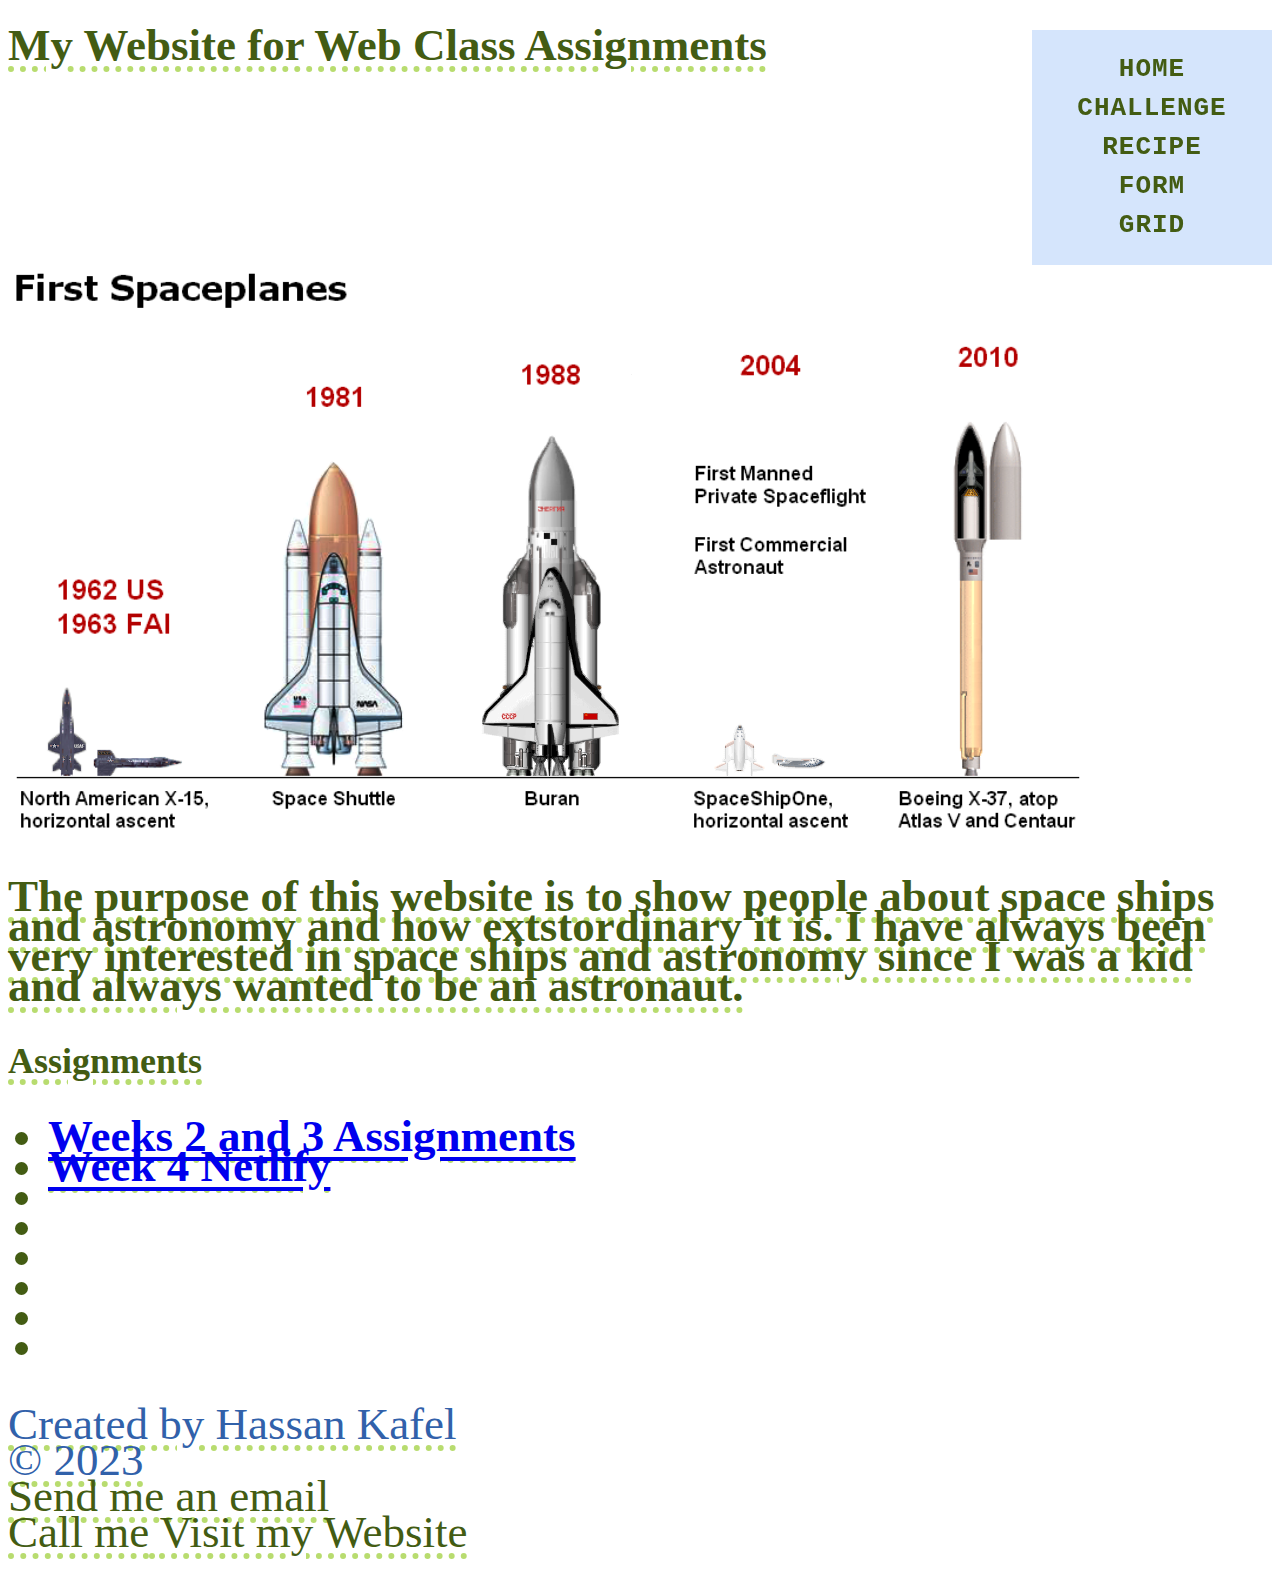
<file: index.html>
<!DOCTYPE html>
<html lang="en">
<head>
    <meta charset="UTF-8">
    <meta http-equiv="X-UA-Compatible" content="IE=edge">
    <meta name="viewport" content="width=device-width, initial-scale=1.0">
    <title>Home</title>
</head>
<link rel="stylesheet" href="/css/index-style.css">
<body>

<nav>
    <ul>
        <li><a href="/index.html">Home</a></li>
        <li><a href="/challenge.html">Challenge</a></li>
        <li><a href="/recipe.html">Recipe</a></li>
        <li><a href="/form.html">Form</a></li>
        <li><a href="/grid.html">Grid</a></li>
    </ul>
</nav>

  <h1 id="top">My Website for Web Class Assignments</h1>  
  <h1 id="top" class="fade-text">
  <img src="img/World's_First_Five_Spaceplanes.png" alt="Spaceship shaped to be like earth.">

  <p>The purpose of this website is to show people about space ships and astronomy and how extstordinary it is. I have always been very interested in space ships and astronomy since I was a kid and always wanted to be an astronaut.</p>

  <section class="Assignments">
    <h2>Assignments</h2>
<ul>
    <li><a href="/challenge.html">Weeks 2 and 3 Assignments</a></li>
    <li><a href="https://boisterous-hotteok-37350b.netlify.app">Week 4 Netlify</a></li>
    <li><a href="http://"></a></li>
    <li><a href="http://"></a></li>
    <li><a href="http://"></a></li>
    <li><a href="http://"></a></li>
    <li><a href="http://"></a></li>
    <li><a href="http://"></a></li>
</ul>

  </section>

<footer>
<p>
Created by Hassan Kafel <br>
&copy; 2023 <br>
<a href="mailto:hassankafel10@gmail.com">Send me an email</a><br>
<a href="tel:+18005555555">Call me</a>
<a href="https://boisterous-hotteok-37350b.netlify.app">Visit my Website</a>


</p>
</footer>



<p><a href="#top"></a></p>
</body>
</html>
</file>
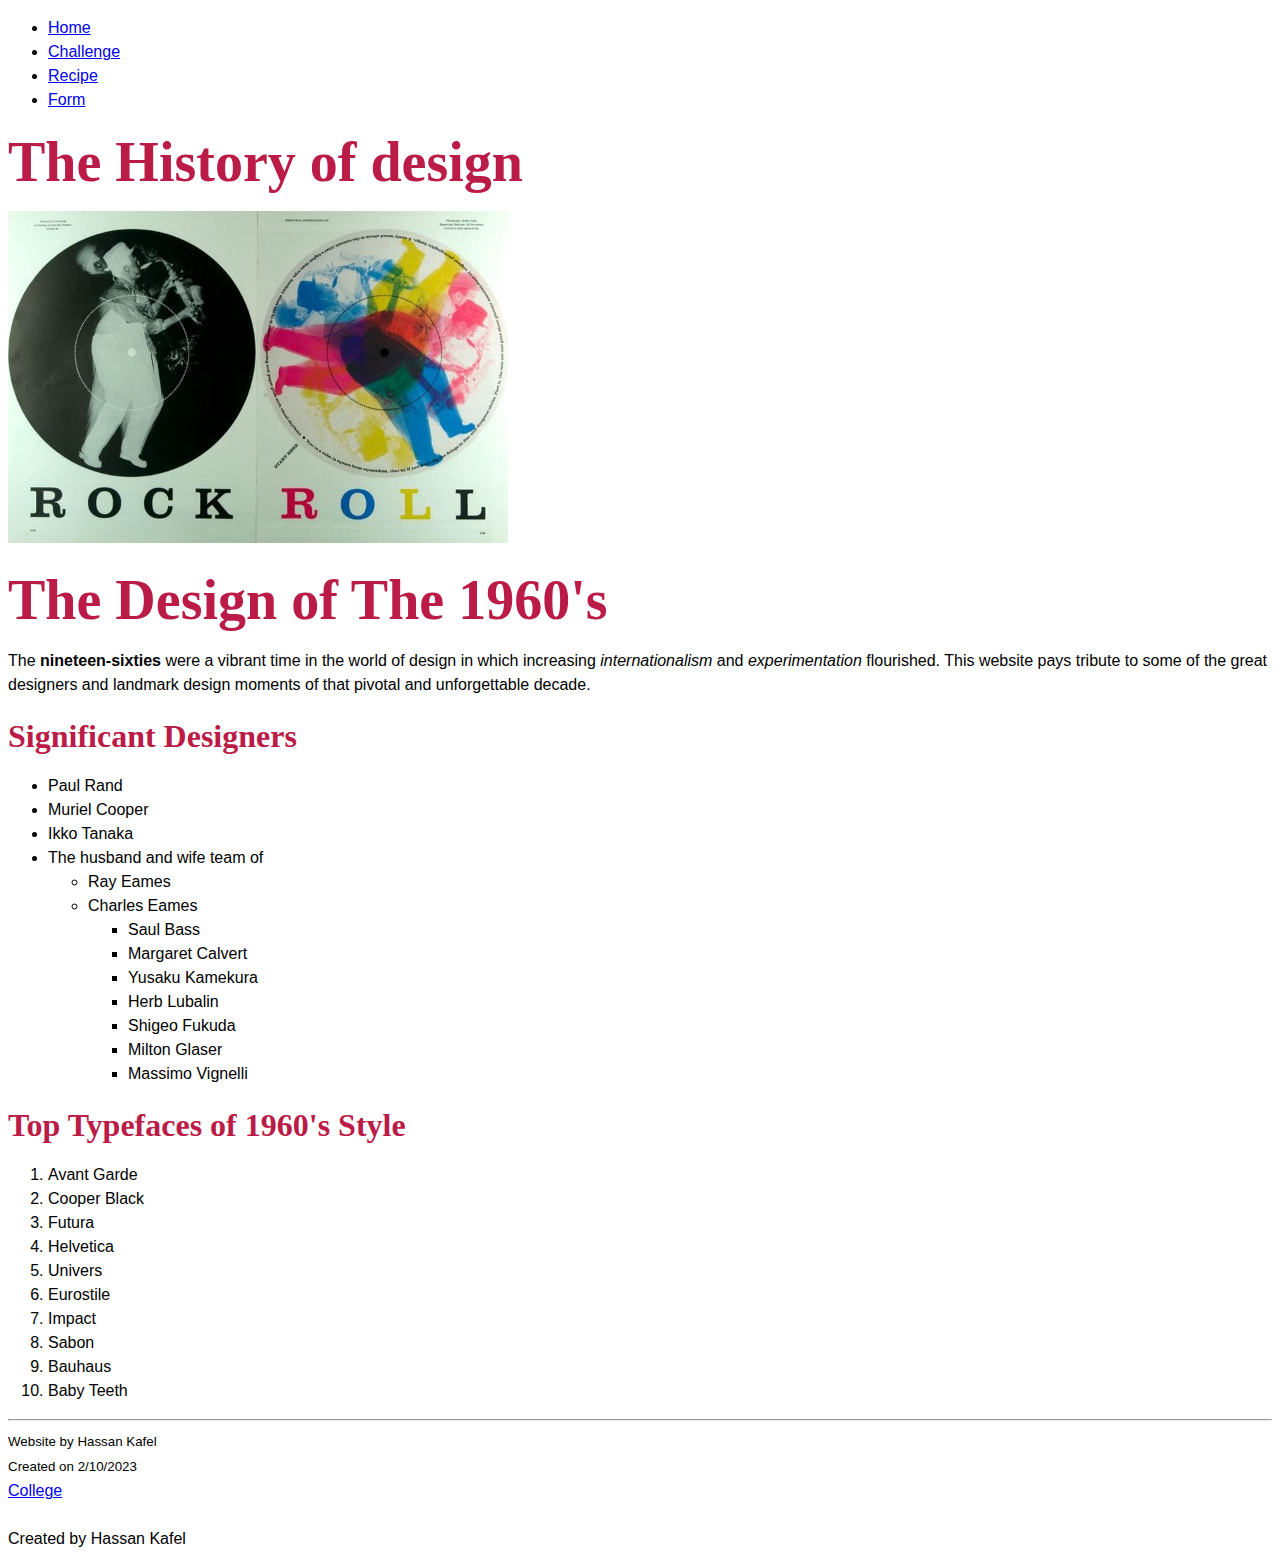
<file: challenge.html>
<!DOCTYPE html>
<html lang="EN-US">
<head>
    <meta charset="utf-8">
    <meta name="viewport" content="width=device-width, initial-scale=1.0">
    <title>The Design of The 1960's</title>
</head>

<link rel="stylesheet" href="/css/challenge-style.css">





<nav>
    <ul>
        <li><a href="/index.html">Home</a></li>
        <li><a href="/challenge.html">Challenge</a></li>
        <li><a href="/recipe.html">Recipe</a></li>
        <li><a href="/form.html">Form</a></li>
    </ul>
</nav>




    

<header>
        <h1>The History of design</h1>
        <img src="/img/rockroll.jpg" alt="Rock and Roll Poster">
    </header>

<main>

 <h1>The Design of The 1960's</h1>
    <p>The <strong>nineteen-sixties</strong> were a vibrant time in the world of design in
        which increasing <em>internationalism</em> and <em>experimentation</em> flourished.
        This website pays tribute to some of the great designers and landmark design moments of that pivotal and unforgettable decade.</p>

<section>
    <H2>Significant Designers</H2>
    
    <ul class="signif-design">
    <li>Paul Rand</li>
    <li>Muriel Cooper</li>
    <li>Ikko Tanaka</li>
    <li>The husband and wife team of</li>
        <ul>
            <li>Ray Eames</li>
            <li>Charles Eames</li>
    <ul>
    <li>Saul Bass</li>
    <li>Margaret Calvert</li>
    <li>Yusaku Kamekura</li>
    <li>Herb Lubalin</li>
    <li>Shigeo Fukuda</li>
    <li>Milton Glaser</li>
    <li>Massimo Vignelli</li>
    </ul>
</section>

<section>
    <h2>Top Typefaces of 1960's Style</h2>
    
    <ol class="typefaces">
        <li>Avant Garde</li>
        <li>Cooper Black</li>
        <li>Futura</li>
        <li>Helvetica</li>
        <li>Univers</li>
        <li>Eurostile</li>
        <li>Impact</li>
        <li>Sabon</li>
        <li>Bauhaus</li>
        <li>Baby Teeth</li>
    </ol>
</section>

</main>


<hr>

<footer>
    <small>
        Website by Hassan Kafel <br>
        Created on 2/10/2023
    </small>
    <li><a href="https://asnuntuck.edu/">College</a></li>
</footer> <br>Created by Hassan Kafel <br>






</ul>




</body>
</html>
</file>
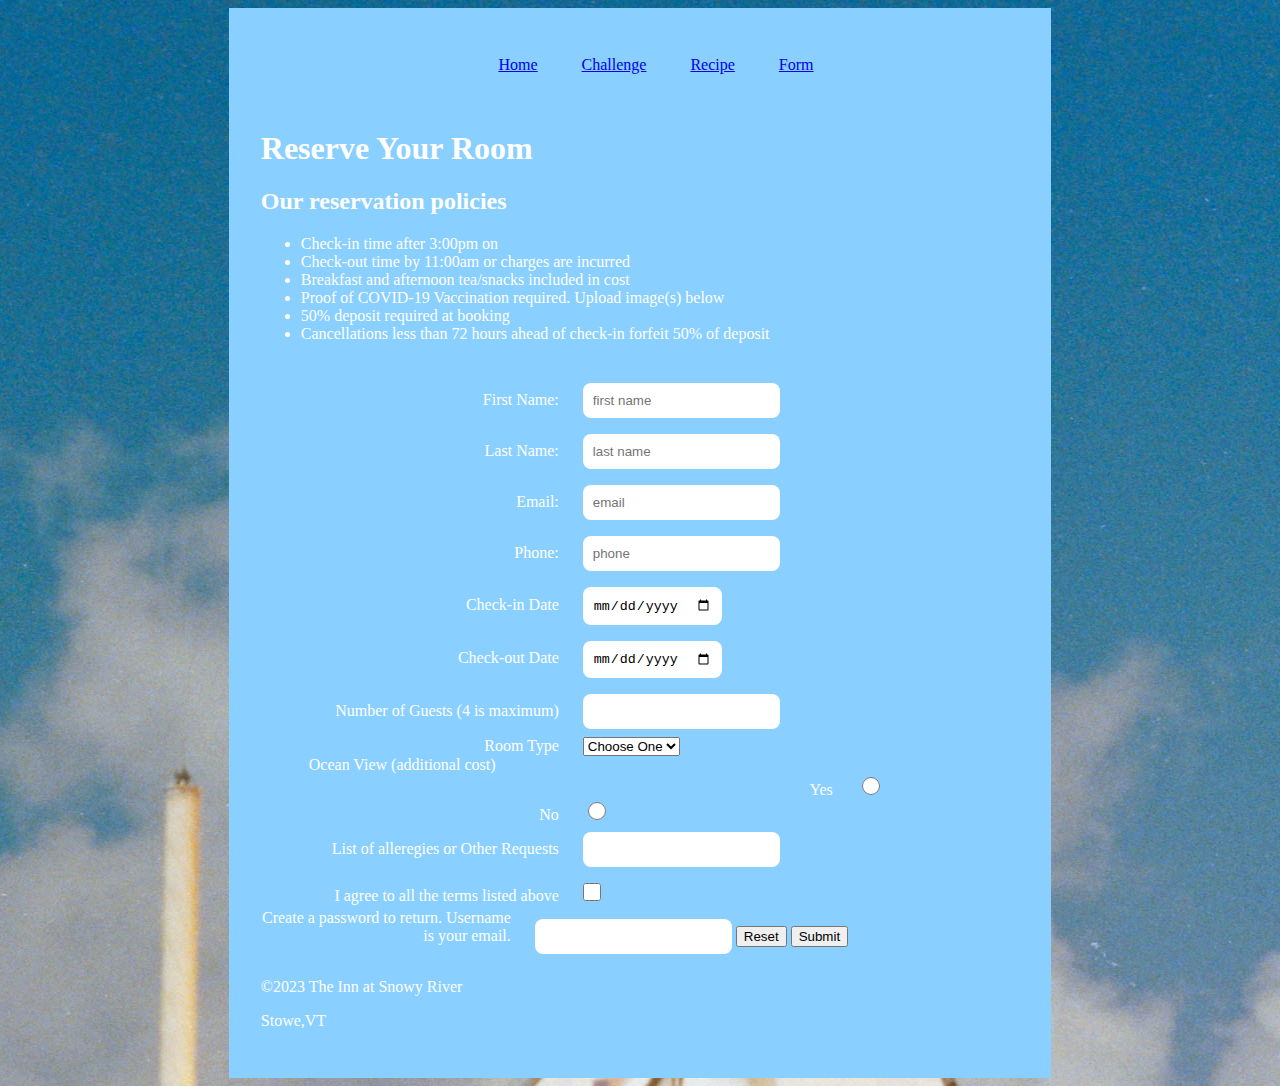
<file: form.html>
<!DOCTYPE html>
<html lang="en">
<head>
    <meta charset="UTF-8">
    <meta http-equiv="X-UA-Compatible" content="IE=edge">
    <meta name="viewport" content="width=device-width, initial-scale=1.0">
    <title>Form</title>
</head>

<link rel="stylesheet" href="/css/form-style.css">

<body>
    <div id="wrapper">

        <nav>
            <ul>
                <li><a href="/index.html">Home</a></li>
                <li><a href="/challenge.html">Challenge</a></li>
                <li><a href="/recipe.html">Recipe</a></li>
                <li><a href="/form.html">Form</a></li>
            </ul>
        </nav>

        <header>
            <h1>Reserve Your Room</h1>
            <h2>Our reservation policies</h2>
        </header>

<section class="policies">
    <ul>
        <li>Check-in time after 3:00pm on</li>
        <li>Check-out time by 11:00am or charges are incurred</li>
        <li>Breakfast and afternoon tea/snacks included in cost</li>
        <li>Proof of COVID-19 Vaccination required. Upload image(s) below</li>
        <li>50% deposit required at booking</li>
        <li>Cancellations less than 72 hours ahead of check-in forfeit 50% of deposit</li>
    </ul>
</section>

<section class="reserve">
    <form method="post" name="reservation" data-netlify="true">

<div>
  <label for="firstName">First Name:</label>  
  <input type="text" name="firstName" id="firstName" placeholder="first name" 
  required>
</div>

<div>
  <label for="lastName">Last Name:</label>  
  <input type="text" name="lastName" id="lastName" placeholder="last name" 
  required>
</div>

<div>
    <label for="Email">Email:</label>  
    <input type="email" name="email" id="email" placeholder="email" 
    required>
  </div>


  <div>
    <label for="phone">Phone:</label>  
    <input type="tel" name="lastName" id="lastName" placeholder="phone" 
    required>
  </div>

  <div>
    <label for="check-in date">Check-in Date</label>  
    <input type="date" name="Check-indate" id="Check-indate" placeholder="mm/dd/yyyy" 
    required>
  </div>
  
  <div>
    <label for="check-out date">Check-out Date</label>  
    <input type="date" name="Check-outdate" id="Check-outdate" placeholder="mm/dd/yyyy" 
    required>
  </div>

  <div>
    <label for="numberofGuests">Number of Guests (4 is maximum)</label>  
    <input type="number" name="numberofGuests" id="numberofGuests" placeholder="" 
    required>
  </div>
  
  <label for="roomType">Room Type</label>
  <select>
  <option disabled hidden selected>Choose One</option>
  <option>Two queens</option>
  <option>Two Kings</option>
  <option>Two twins</option>
  
  
  </select>
  <div>
    <div>Ocean View (additional cost)</div>
    <label for="view"></label>  
    
<label for="view">Yes</label>
<input type="radio" name="view" id="yes" value="yes">




</select>





    <label for="view">No</label>
    <input type="radio" name="view" id="no" value="no">
    
  </div>




  <label for="allergies">List of alleregies or Other Requests</label>
  <input type="text" name="allergies" id="allergies" placeholder="">

<section>
  <label for="agreetoTerms">I agree to all the terms listed above</label>
  <input type="checkbox" name="agreetoTerms" id="agreetoterms" placeholder="">

    </form>
</section>


<section>

    <label for="password">Create a password to return. Username is your email.</label>
    <input type="password" name="password" id="password" placeholder="">







<input type="Reset" value="Reset">
<input type="Submit" value="Submit">

   
<footer>
<p>&copy;2023 The Inn at Snowy River
    <section>
    Stowe,VT  
</section>
</p>





</footer>





   
</body>
</html>
</file>
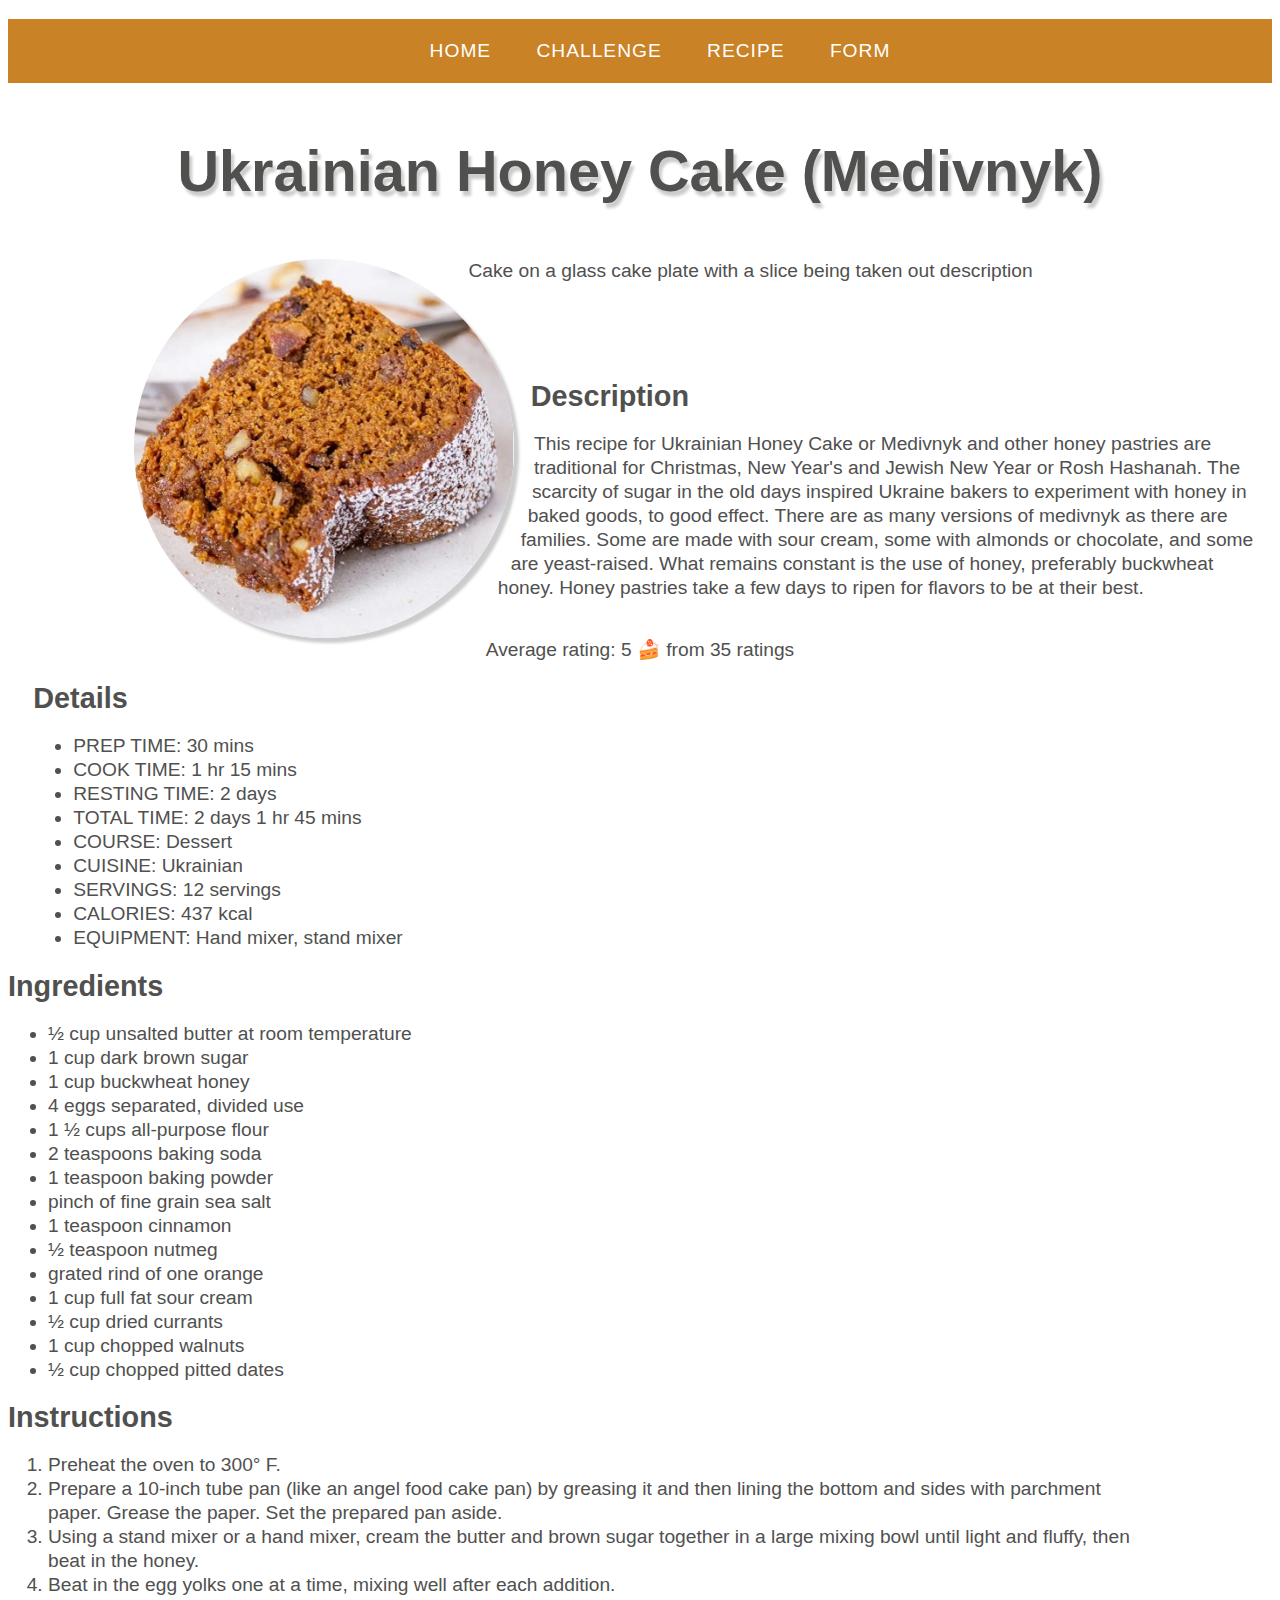
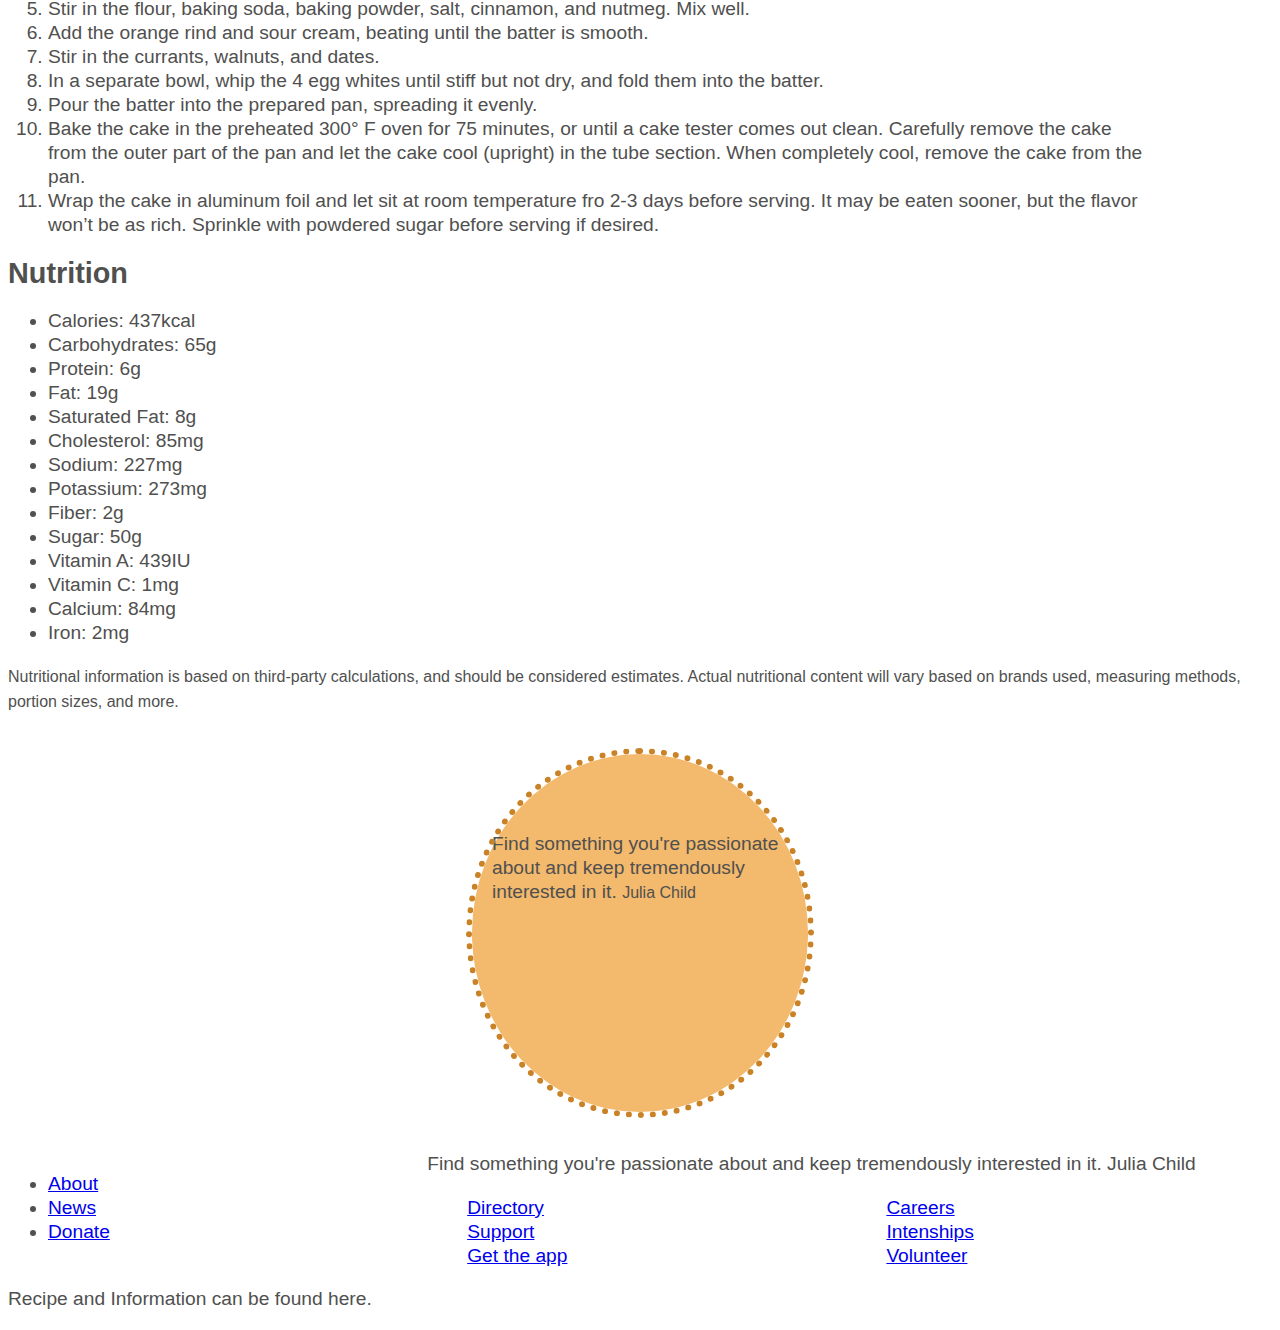
<file: recipe.html>
<!DOCTYPE html>
<html lang="en">
<head>
    <meta charset="UTF-8">
    <meta http-equiv="X-UA-Compatible" content="IE=edge">
    <meta name="viewport" content="width=device-width, initial-scale=1.0">
    <title>Recipe - Floats</title>
    <link rel="preconnect" href="https://fonts.googleapis.com">
<link rel="preconnect" href="https://fonts.gstatic.com" crossorigin>
<link href="https://fonts.googleapis.com/css2?family=Source+Sans+Pro:wght@200&display=swap" rel="stylesheet">

    <link rel="stylesheet" href="/css/recipe-style.css">
</head>
<body>
    
    <nav>
        <ul>
            <li><a href="/index.html">Home</a></li>
            <li><a href="/challenge.html">Challenge</a></li>
            <li><a href="/recipe.html">Recipe</a></li>
            <li><a href="/form.html">Form</a></li>
        </ul>
    </nav>





<h1>Ukrainian Honey Cake (Medivnyk)</h1>

<img src="img/honey-cake.jpg" alt="Cake on a glass cake plate with a slice being taken out">

Cake on a glass cake plate with a slice being taken out
description
<header>
    <h2>Description</h2>

    <p>This recipe for Ukrainian Honey Cake or Medivnyk and other honey pastries are traditional for Christmas, New Year's and Jewish New Year or Rosh Hashanah.
        The scarcity of sugar in the old days inspired Ukraine bakers to experiment with honey in baked goods, to good effect. There are as many versions of medivnyk as there are families.
        Some are made with sour cream, some with almonds or chocolate, and some are yeast-raised. What remains constant is the use of honey, preferably buckwheat honey.
        Honey pastries take a few days to ripen for flavors to be at their best.</p>
</header>

<p class="rate">Average rating: 5 <span class="emoji"></span> from 35 ratings</p>


<section class="details">
<h2>Details</h2>

    <ul>
        <li>PREP TIME: 30 mins</li>
        <li>COOK TIME: 1 hr 15 mins</li>
        <li>RESTING TIME: 2 days</li>
        <li>TOTAL TIME: 2 days 1 hr 45 mins</li>
        <li>COURSE: Dessert</li>
        <li>CUISINE: Ukrainian</li>
        <li>SERVINGS: 12 servings</li>
        <li>CALORIES: 437 kcal</li>
        <li>EQUIPMENT: Hand mixer, stand mixer</li>
    </ul>
</section>


<section class="ingredients">
    <h2>Ingredients</h2>
    
        <ul>
            <li>½ cup unsalted butter at room temperature</li>
            <li>1 cup dark brown sugar</li>
            <li>1 cup buckwheat honey</li>
            <li>4 eggs separated, divided use</li>
            <li>1 ½ cups all-purpose flour</li>
            <li>2 teaspoons baking soda</li>
            <li>1 teaspoon baking powder</li>
            <li>pinch of fine grain sea salt</li>
            <li>1 teaspoon cinnamon</li>
            <li>½ teaspoon nutmeg</li>
            <li>grated rind of one orange</li>
            <li>1 cup full fat sour cream</li>
            <li>½ cup dried currants</li>
            <li>1 cup chopped walnuts</li>
            <li>½ cup chopped pitted dates</li>
        </ul>
</section>

<section class="instructions">
    <h2>Instructions</h2>
    
        <ol>
            <li>Preheat the oven to 300° F.</li>
            <li>Prepare a 10-inch tube pan (like an angel food cake pan) by greasing it and then lining the bottom and sides with parchment paper. Grease the paper. Set the prepared pan aside.</li>
            <li>Using a stand mixer or a hand mixer, cream the butter and brown sugar together in a large mixing bowl until light and fluffy, then beat in the honey.</li>
            <li>Beat in the egg yolks one at a time, mixing well after each addition.</li>
            <li>Stir in the flour, baking soda, baking powder, salt, cinnamon, and nutmeg. Mix well.</li>
            <li>Add the orange rind and sour cream, beating until the batter is smooth.</li>
            <li>Stir in the currants, walnuts, and dates.</li>
            <li>In a separate bowl, whip the 4 egg whites until stiff but not dry, and fold them into the batter.</li>
            <li>Pour the batter into the prepared pan, spreading it evenly.</li>
            <li>Bake the cake in the preheated 300° F oven for 75 minutes, or until a cake tester comes out clean. Carefully remove the cake from the outer part of the pan and let the cake cool (upright) in the tube section. When completely cool, remove the cake from the pan.</li>
            <li>Wrap the cake in aluminum foil and let sit at room temperature fro 2-3 days before serving. It may be eaten sooner, but the flavor won’t be as rich. Sprinkle with powdered sugar before serving if desired.</li>
        </ol>
</section>
<main>
<section class="nutrition">
    <h2>Nutrition</h2>
    
        <ul>
            <li>Calories: 437kcal</li>
            <li>Carbohydrates: 65g</li>
            <li>Protein: 6g</li>
            <li>Fat: 19g</li>
            <li>Saturated Fat: 8g</li>
            <li>Cholesterol: 85mg</li>
            <li>Sodium: 227mg</li>
            <li>Potassium: 273mg</li>
            <li>Fiber: 2g</li>
            <li>Sugar: 50g</li>
            <li>Vitamin A: 439IU</li>
            <li>Vitamin C: 1mg</li>
            <li>Calcium: 84mg</li>
            <li>Iron: 2mg</li>
        </ul>
</section>
</main>
<small>Nutritional information is based on third-party calculations, and should be considered estimates. Actual nutritional content will vary based on brands used, measuring methods, portion sizes, and more.</small>


<blockquote>
Find something you're passionate about and keep tremendously interested in it.
<small>Julia Child</small>
</blockquote>

    <block>
        Find something you're passionate about and keep tremendously interested in it.
        Julia Child
    </block>

<ul class="col1">
    <li>
        <a href="#">About</a>
    </li>
    <li>
        <a href="#">News</a>
    </li>
    <li>
        <a href="#">Donate</a>
    </li>
</ul>


<footer>
<ul class="col2">
    <li>
        <a href="#">Directory</a>
    </li>
    <li>
        <a href="#">Support</a>
    </li>
    <li>
        <a href="#">Get the app</a>
    </li>
</ul>

<ul class="col3">
    <li>
        <a href="#">Careers</a>
    </li>
    <li>
        <a href="#">Intenships</a>
    </li>
    <li>
        <a href="#">Volunteer</a>
    </li>
</ul>

<p><a href="#" ></a>Recipe and Information can be found here.</a></p>
</footer>

</body>
</html>
</file>
<file: css/index-style.css>
html {
    font-family: 'Lucida Sans', 'Lucida Sans Regular', 'Lucida Grande', 'Lucida Sans Unicode', Geneva, Verdana, sans-serif;
    font-size: 1.25rem;
    line-height: 1.5rem;
    color: #494747;
}


h1,
h2,
h3 {
    color: rgb(67, 92, 19);
    font-family:Georgia, 'Times New Roman', Times, serif ;
    text-decoration: underline dotted rgba(154, 205, 50, .7) 6px;
    text-underline-offset: 6px;
}

h1{
    font-size: 2.25rem;
}



.fade-text {
    animation: fade-text linear 7s 14s;
    animation-fill-mode: forwards;
}




@keyframes .fade-text {
  0%  {
opacity: 0;

}
50%{
    font-size: 2.75rem

}
100% {
 opacity: 1;
    font-size: 3.25rem;}
}



h2{
    font-size: 1.8rem;;
    text-decoration: none;
}

h2::before
h2::after {
content: "\1F34D ";

}



h3{
    font-size: 1.5rem;
}

nav {
float: right;
position: sticky;
top: 0%;
background-color: rgba(47,125,241,.2);
width: 240px;
}



nav ul{
    padding: 0%;
}

nav li {
    font-size: 1.3rem;
    font-family: 'Courier New', Courier, monospace;
    font-weight: 600;
    letter-spacing: 1px;
    list-style-type: none;
    text-transform: uppercase;
}


nav,
header {
    text-align: center;
}

nav a,
.assignments a,
footer a {
    text-decoration: none;
    color: rgb(67, 92, 19);

}


nav a:link,
nav a:visited {
    line-height: 1.5;
}

nav a:hover,
nav a:active {
text-decoration: underline wavy rgb(240, 205, 6)2px;
text-underline-offset: 6px;
color: rgb(47, 125, 241);


}


nav a:hover::before{
    content: "\1f34d";
}


header p {
    font-size: 80%;
}


main,
header {
    width: 60%
    margin: 0 auto;
    line-height: 1.4; 
}

.assignments a:link,
.assignments a:visited {
    line-height: 1.6;
}

.assignments a:hover,
.assignments a:active {
    text-decoration: underline double;
    text-underline-offset: 4px;
}

.assignments li::before {
content: "\1f34d";
font-size: 1.6rem;
}

footer {
    color: rgb(49, 97, 170);
    line-height: 80%;
    font-weight: 500;
}


small {
    float: right;
    padding: 20px 0 40px 0;
}
</file>
<file: css/challenge-style.css>
html {
    font-family: 'Lucida Sans', 'Lucida Sans Regular', 'Lucida Grande', 'Lucida Sans Unicode', Geneva, Verdana, sans-serif;
    line-height: 1.5rem;
}

h1, h2, h3{
    color: #bb1b47;
    font-family: Georgia, 'Times New Roman', Times, serif;
}

h1 {
    font-size: 3.5rem;
}


h2 {
    font-size: 2rem;
}

h3 {
    font-size: 1.5rem;
}
</file>
<file: css/form-style.css>
html{
    box-sizing: border-box;
}



*,
::before
::after{
    box-sizing: inherit;
}

body {
background-image: url(/img/nasa-dCgbRAQmTQA-unsplash.jpg);
background-position: top;
background-repeat: cover;
background-repeat: no-repeat;
background-attachment: fixed;
}

#wrapper {
width: 60%;
background-color: rgba(137,207,255);
color: white;
padding: 2rem;
border-bottom: 2rem;
margin: 0 auto;
}

nav {
text-align: center;
margin-bottom: 3.5rem;
}

nav li {
    display: inline;
}


nav a {
    padding: 12px 16px;
    background-color: rgba(255, 255, 255, 0.5)
    border-radius: 8px;
    margin-right: 8px;
}


.policies {
    margin-bottom: 2rem;
}

form {
    padding-left: 3rem;
}

label,
span{
display: inline-block;
width: 250px;
margin-right: 20px;
text-align: right;
}

.radio label {
    width: 12px;
}

span {
margin-top: 20px;
margin-bottom: 20px;
}

input[type=text],
input[type=email],
input[type=tel],
input[type=date],
input[type=number],
input[type=file],
input[type=checkbox],
input[type=password] { 
     padding: 10px;
     margin: 8px 0;     
     border: none;
     border-radius: 8px;
}

textarea {
border-radius: 8px;
}

input[type=checkbox],
input[type=radio] {
     width: 18px;
     height: 18px;
     cursor: pointer;
}

button {
    background-color: white;
    color: rgb(41, 116, 202);       
    padding: .5rem;       
    margin-bottom: 1rem;  
    border-radius: 8px; 
    text-transform: uppercase;
    font-size: .75rem;     
    letter-spacing: 1px;
    font-weight: 600;
    cursor: pointer;
}

button[type=submit] {
    margin-top: 2rem;
}
</file>
<file: css/recipe-style.css>
/*
font-family: 'Source Sans Pro', sans-serif;
*/


html {
box-sizing: border-box;
font-family: 'lato', sans-serif;
font-size: 1.20rem;
line-height: 125%;
color: #50504f;
}

*,
*::before
*::after {
    box-sizing: inherit;
}

nav {
background-color: #c98226;
text-align: center;
}

nav li {
display: inline;
    }

nav a {
padding: 20px;
display: inline-block;
color: white;
text-decoration: none;
text-transform: uppercase;letter-spacing: 1px;
}

nav a:link,
nav a:visited {
    text-decoration: none;
}

nav a:hover
nav a:active {
background-color: #f3b96c;
color: #50504f;
text-decoration: underline;
}

main {
    width: 80%
    margin: 0 auto;
}

h1,
h2,
h3 {
     font: 'Source Sans Pro', sans-serif;}

     h1 {
        font-size: 3rem;
        margin: 6% 0;
        text-align: center;
        text-shadow: 3px 5px 3px #ccc;
     }

     img {
float: left;
max-width: 30%;
margin-left: 10%;
margin-right: 5%;
border-radius: 50%;
box-shadow: 5px 5px 3px #ccc;
shape-outside: circle(50%);
     }


     header h2 {
        margin-top: 8%;
     }

     .rate {
clear: both;
margin-top: 2%;
text-align: center;
font-size: 1.2rem;
     }


     .emoji::after {
        content: "\1f370";
     }

     .details,
     .ingredients,
     .instructions,
     .nutrition {
        width: 40%;
        float: left;
     }

     .details,
     .instuction {
        margin-right: 16%;
        margin-left: 2%;
     }
     blockquote {
        clear:both;
        width: 300px;
        height: 280px;
        padding: 78px 16px 0 20px;
        border-radius: 50%;
        background-color:#f3b96c;
        outline: dotted 6px #c98226;
        outline-offset: 10px
        font-family: 'Source Sans Pro', sans-serif;
        font-size: 1rem;
        margin: 40px auto;
        
     
    }
blockquote small {
    text-align:right ;
}


background-color: #c98226;
color:white;
padding: 2% 0;
     }


     footer a {
        display: block;
        text-align: center;
        text-transform: uppercase;
        text-decoration: none;
        color: white;
     }

footer ul {
    list-style-type: none;
}



     .coli1,
     .coli2,
     .coli3, {
display: block;
float: left;
width: 33%;

     }

     footer p {
        clear:both;
     }

     /* media queries go below */

     @media (max-width: 360px)      {
html {
   line-height: 135%;
}

 nav a {
   padding: 8px
   letter-spacing: normal;
   font-size: .9rem ;
 }

nav ul {
   padding-left: 10px;
}

main {
   width: 90%;
}

h1 {
   font-size: 1.5rem;
   text-shadow: none;
}

h2 {
   font-size: 1.2rem;
}

img {
float: none;
max-width: 60%;
margin-left: 20%;
}

     }

     .rate {
      font-size: 1rem;
     }

     .details,
     .ingredients,
     .instructions,
     .nutrition {
        width: 90%;
        float: none;
     }



.col1,
.col2,
.col3 {
display: block;
float: left;
width: 30%;




}
</file>
